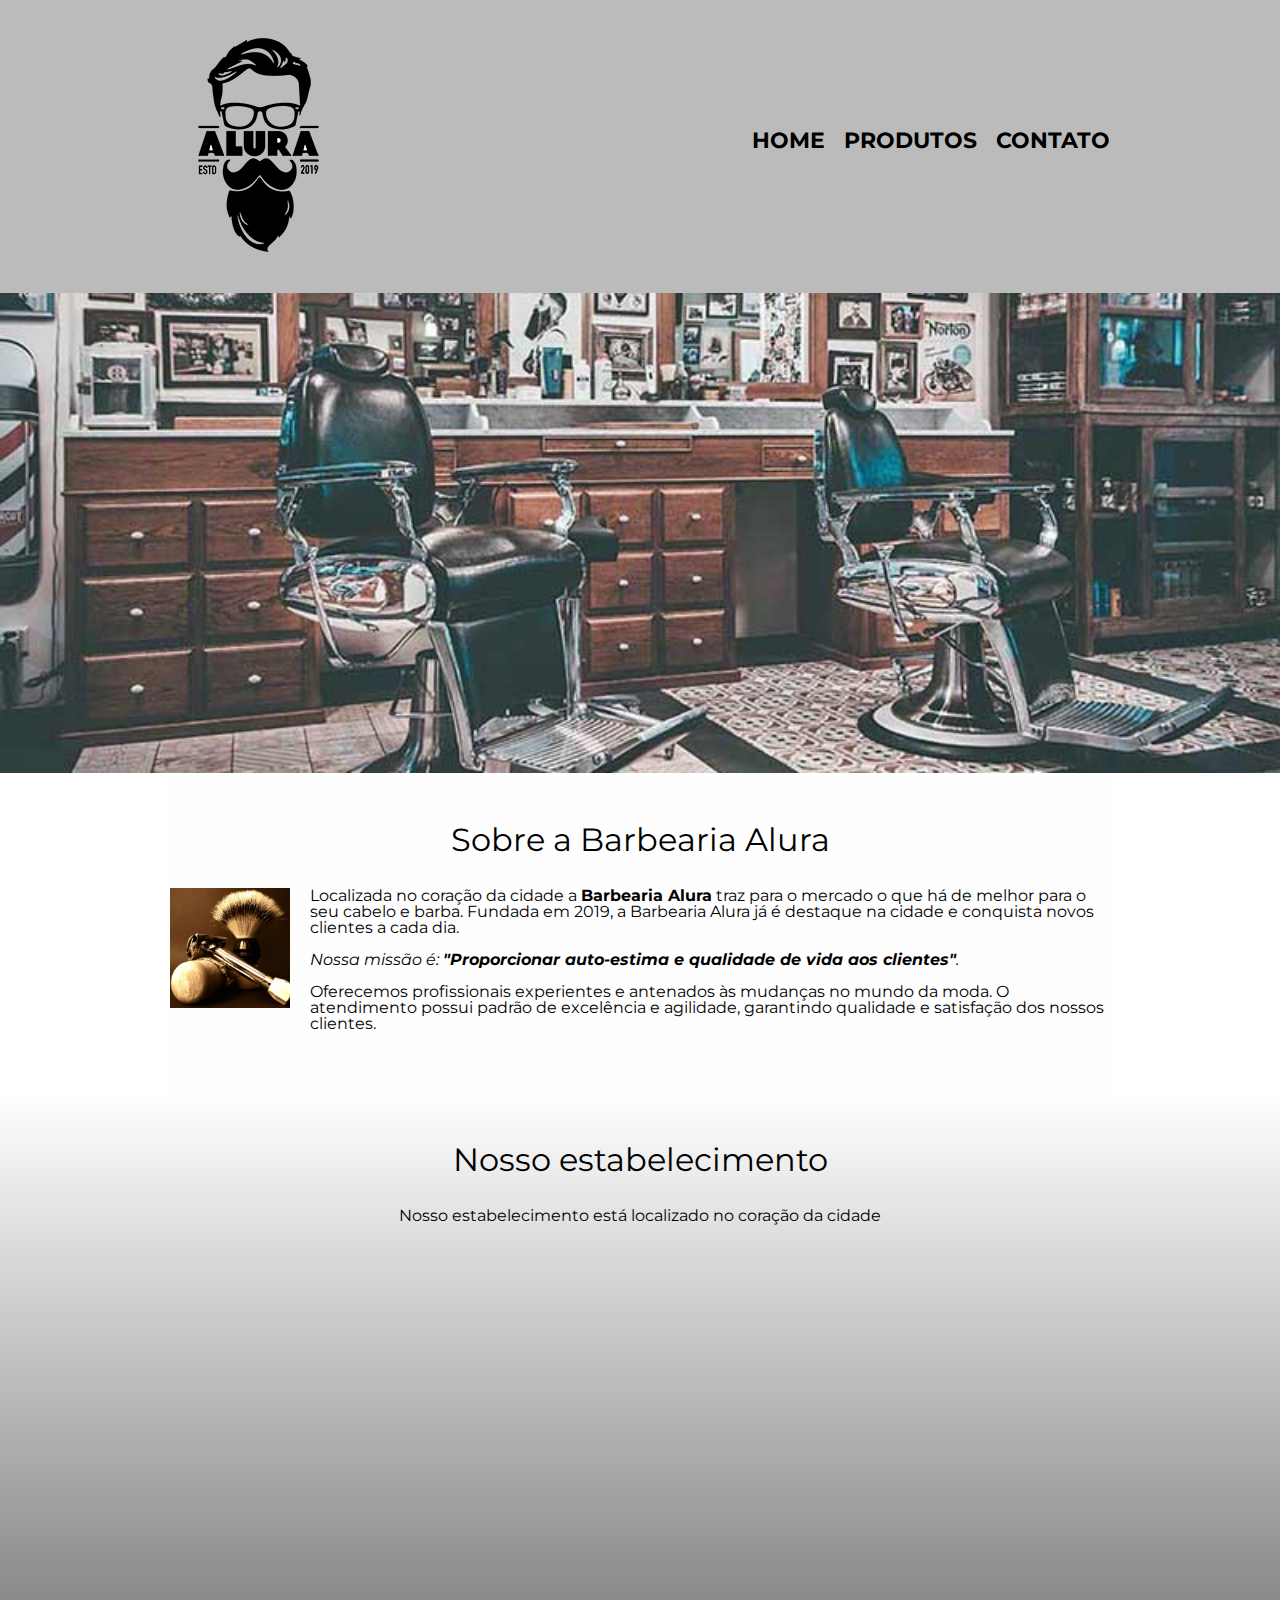
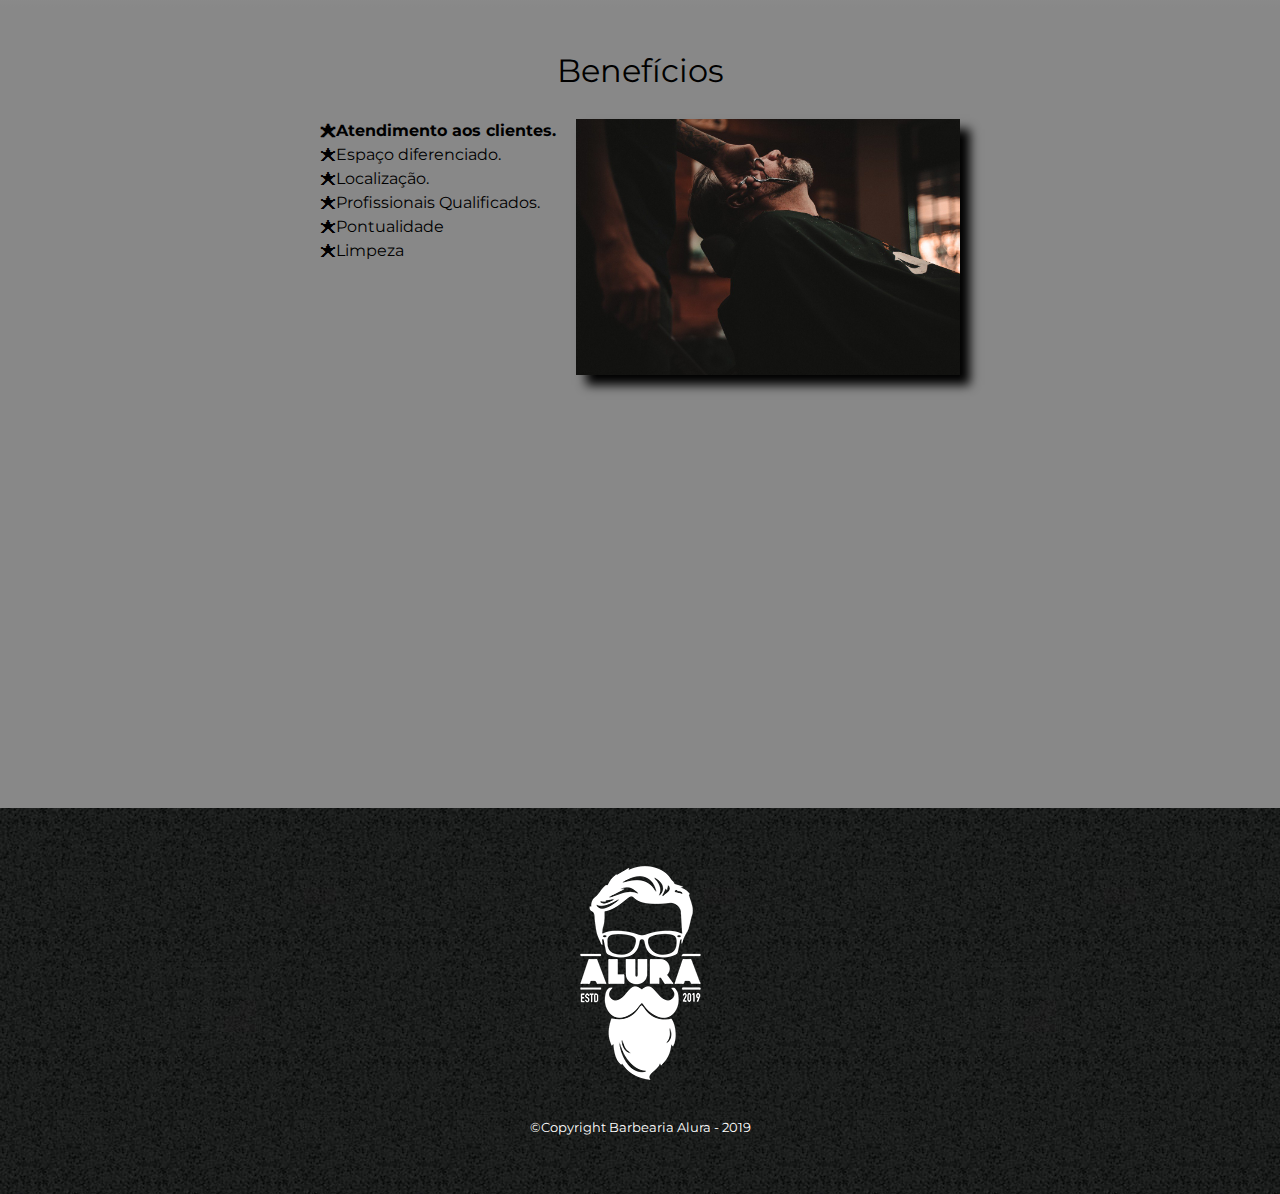
<file: HTML5 e CSS3/index.html>
<!DOCTYPE html>
<html lang="pt-br">

<head>
	<meta charset="UTF-8">
	<meta name="viewport" content="width=device-width">
	<title>Barbearia Alura</title>
	<link rel="stylesheet" href="css/reset.css">
	<link rel="stylesheet" href="css/style.css">
	<link href="https://fonts.googleapis.com/css?family=Montserrat&display=swap" rel="stylesheet">

</head>

<body>
	<header>
		<div class="caixa">
			<h1><img src="imagens/logo.png"></h1>

			<nav>
				<ul>
					<li><a href="index.html">Home</a></li>
					<li><a href="produtos.html">Produtos</a></li>
					<li><a href="contato.html">Contato</a></li>
				</ul>
			</nav>
		</div>
	</header>

	<img id="banner" src="imagens/banner.jpg">

	<main>
		<section class="principal">

			<h2 class="titulo-principal">Sobre a Barbearia Alura</h2>

			<img class="utensilios" src="imagens/utensilios.jpg" alt="Utensilios de um barbeiro">

			<p>Localizada no coração da cidade a <strong>Barbearia Alura</strong> traz para o mercado o que há de melhor
				para o seu cabelo e barba. Fundada em 2019, a Barbearia Alura já é destaque na cidade e conquista novos
				clientes a cada dia.</p>

			<p id="missao"><em>Nossa missão é: <strong>"Proporcionar auto-estima e qualidade de vida aos
						clientes"</strong>.</em></p>

			<p>Oferecemos profissionais experientes e antenados às mudanças no mundo da moda. O atendimento possui
				padrão de excelência e agilidade, garantindo qualidade e satisfação dos nossos clientes.</p>
		</section>

		<section class="mapa">
			<h3 class="titulo-principal">Nosso estabelecimento</h3>
			<p>Nosso estabelecimento está localizado no coração da cidade</p>

			<div class="mapa-conteudo">
				<iframe 
				src="https://www.google.com/maps/embed?pb=!1m18!1m12!1m3!1d3074.7085846641835!2d-46.635941087627295!3d-23.587677021285337!2m3!1f0!2f0!3f0!3m2!1i1024!2i768!4f13.1!3m3!1m2!1s0x0%3A0xab35da2f5ca62674!2sCaelum%20-%20Escola%20de%20Tecnologia!5e0!3m2!1spt-BR!2sbr!4v1617811447216!5m2!1spt-BR!2sbr"
				width="100%" height="300" style="border:0;" allowfullscreen="" loading="lazy"></iframe>
			</div>

		</section>

		<section class="beneficios">
			<h3 class="titulo-principal">Benefícios</h3>

			<div class="conteudo-beneficios">
				<ul class="lista-beneficios">
					<li class="itens">Atendimento aos clientes.</li>
					<li class="itens">Espaço diferenciado.</li>
					<li class="itens">Localização.</li>
					<li class="itens">Profissionais Qualificados.</li>
					<li class="itens">Pontualidade</li>
					<li class="itens">Limpeza</li>
				</ul><img src="imagens/beneficios.jpg" class="imagem-beneficios">
			</div>

			<div class="video">
				<iframe width="100%" height="315" src="https://www.youtube.com/embed/wcVVXUV0YUY" frameborder="0"
					allow="accelerometer; autoplay; encrypted-media; gyroscope; picture-in-picture"
					allowfullscreen></iframe>
			</div>
		</section>
	</main>

	<footer>
		<img src="imagens/logo-branco.png">
		<p class="copyright">&copy;Copyright Barbearia Alura - 2019 </p>
	</footer>
</body>

</html>


















<!-- Revisão de Códigos e Tags Aprendidos

<link-real="stylesheet" href=""> == folha de estilo referenciada

<div></div> dividir o conteúdo
dentro da tag, por "class" para faciltiar estilização no CSS

<ul></ul> == Lista HTML não ordenada

-->
</file>
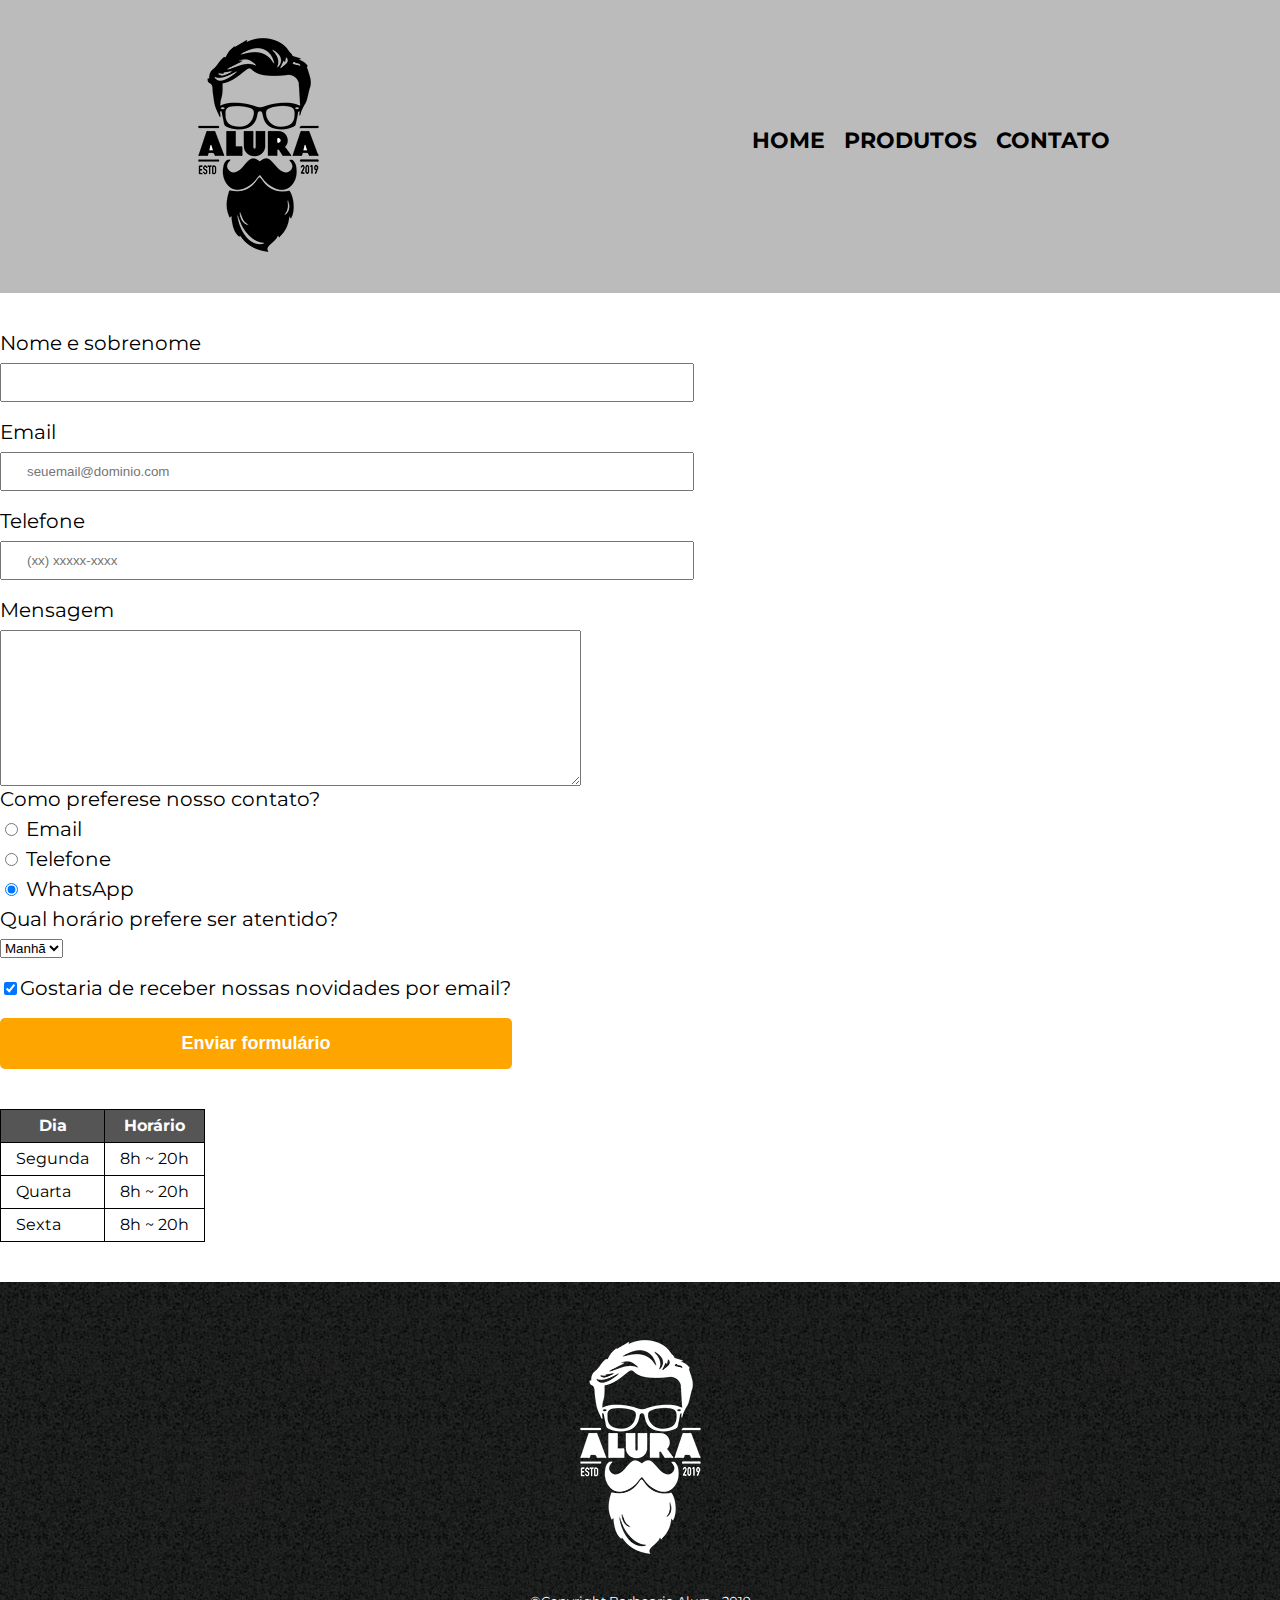
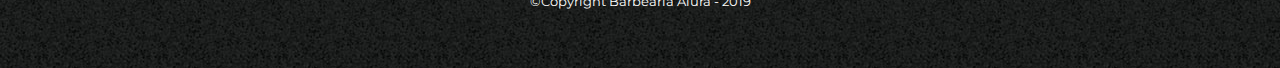
<file: HTML5 e CSS3/contato.html>
<!doctype html>
<html>
    <head>
        <meta charset="utf-8">
        <title>Contato - Barbearia Alura</title>

        <link rel="stylesheet" href="css/reset.css">
        <link rel="stylesheet" href="css/style.css">
        <link href="https://fonts.googleapis.com/css?family=Montserrat&display=swap" rel="stylesheet">
    </head>
    <body>
        <header>
            <div class="caixa">
                <h1><img src="imagens/logo.png" alt="Logo da Barbearia Alura"></h1>
                
                <nav>
                    <ul>
                        <li><a href="index.html">Home</a></li>
                        <li><a href="produtos.html">Produtos</a></li>
                        <li><a href="contato.html">Contato</a></li>
                    </ul>
                </nav>
            </div>
        </header>

        <main>
            <form>
                <label for="nomesobrenome">Nome e sobrenome</label>
                <input type="text" id="nomesobrenome" class="input-padrao" required>

                <label for="email">Email </label>
                <input type="email" id="email" class="input-padrao" required placeholder="seuemail@dominio.com">

                <label for="telefone">Telefone</label>
                <input type="tel" id="telefone" class="input-padrao" required placeholder="(xx) xxxxx-xxxx">

                <label for="mensagem">Mensagem</label>
                <textarea cols="70" rows="10" id="mensagem"></textarea class="input-padrao" required>

                <fieldset>
                    <legend>Como preferese nosso contato?</legend>
                    <label for="radio-email">
                        <input type="radio" name="contato" value="email" id="radio-email"> Email</label>
                    
                    <label for="radio-telefone">
                        <input type="radio" name="contato" value="telefone" id="radio-telefone"> Telefone</label>
                    
                    <label for="radio-whatsapp">
                        <input type="radio" name="contato" value="whatsApp" id="radio-whatsapp" checked> WhatsApp</label>
                    
                </fieldset>
                
                <fieldset>
                    <legend>Qual horário prefere ser atentido?</legend>
                    <select>
                        <option>Manhã</option>
                        <option>Tarde</option>
                        <option>Noite</option>
                    </select>
                </fieldset>

                <label class="checkbox"><input type="checkbox" checked>Gostaria de receber nossas novidades por email?</label>

                <input type="submit" value="Enviar formulário" class="enviar">
            </form>

            <table>
                <thead>
                    <tr>
                        <th>Dia</th>
                        <th>Horário</th>
                    </tr>
                </thead>
                <tbody>
                    <tr>
                        <td>Segunda</td>
                        <td>8h ~ 20h</td>
                    </tr>
                    <tr>
                        <td>Quarta</td>
                        <td>8h ~ 20h</td>
                    </tr>
                    <tr>
                        <td>Sexta</td>
                        <td>8h ~ 20h</td>
                    </tr>
                </tbody>
            </table>
   
        </main>

        <footer>
            <img src="imagens/logo-branco.png" alt="Logo da Barbearia Alura">
            <p class="copyright">&copy;Copyright Barbearia Alura - 2019 </p>
        </footer>
    </body>
</html>
</file>
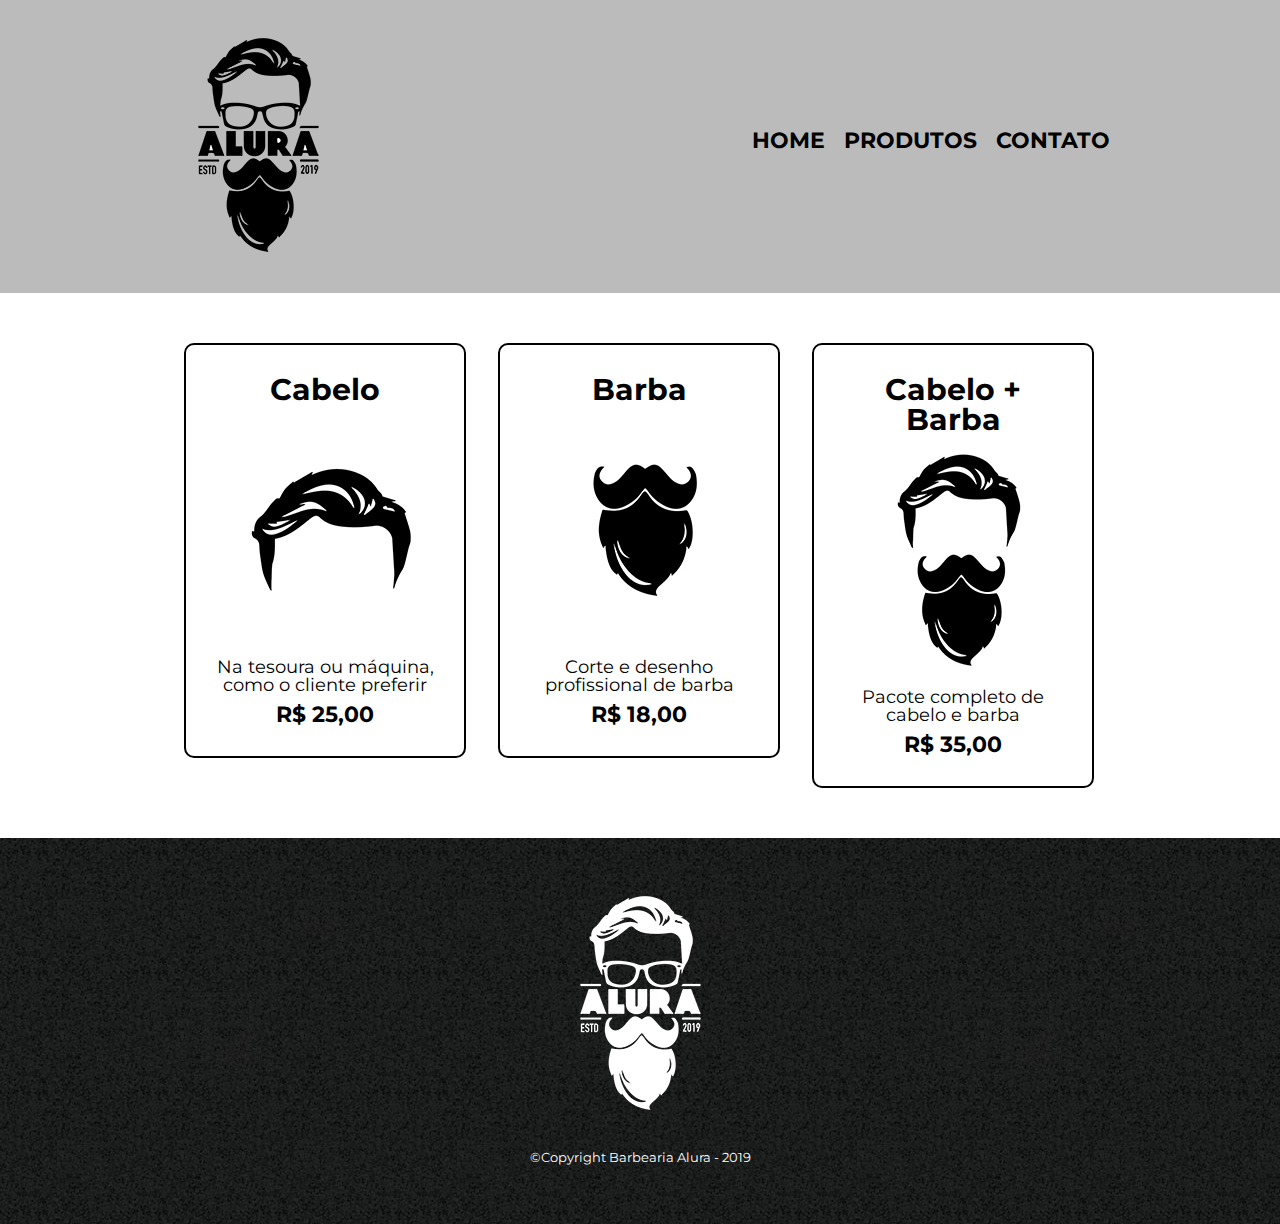
<file: HTML5 e CSS3/produtos.html>
<!doctype html>
<html>
    <head>
        <meta charset="utf-8">
        <title>Produtos - Barbearia Alura</title>

        <link rel="stylesheet" href="css/reset.css">
        <link rel="stylesheet" href="css/style.css">
        <link href="https://fonts.googleapis.com/css?family=Montserrat&display=swap" rel="stylesheet">
    </head>
    <body>
        <header>
            <div class="caixa">
                <h1><img src="imagens/logo.png"></h1>
                
                <nav>
                    <ul>
                        <li><a href="index.html">Home</a></li>
                        <li><a href="produtos.html">Produtos</a></li>
                        <li><a href="contato.html">Contato</a></li>
                    </ul>
                </nav>
            </div>
        </header>

        <main>
            <ul class="produtos">
                <li>
                    <h2>Cabelo</h2>
                    <img src="imagens/cabelo.jpg">
                    <p class="produto-descricao">Na tesoura ou máquina, como o cliente preferir</p>
                    <p class="produto-preco">R$ 25,00</p>
                </li>
                <li>
                    <h2>Barba</h2>
                    <img src="imagens/barba.jpg">
                    <p class="produto-descricao">Corte e desenho profissional de barba</p>
                    <p class="produto-preco">R$ 18,00</p>
                </li>
                <li>
                    <h2>Cabelo + Barba</h2>
                    <img src="imagens/cabelo+barba.jpg">
                    <p class="produto-descricao">Pacote completo de cabelo e barba</p>
                    <p class="produto-preco">R$ 35,00</p>
                </li>
            </ul>
        </main>

        <footer>
            <img src="imagens/logo-branco.png">
            <p class="copyright">&copy;Copyright Barbearia Alura - 2019 </p>

        </footer>
    </body>
</html>
</file>
<file: HTML5 e CSS3/css/style.css>
body {
    font-family: 'Montserrat', sans-serif;
}

header {
    background: #BBBBBB;
    padding: 20px 0;
}

.caixa {
    position: relative;
    width: 940px;
    margin: 0 auto;
}

nav {
    position: absolute;
    top: 110px;
    right: 0px;

}

nav li {
    display: inline;
    margin: 0 0 0 15px;
}

nav a {
    text-transform: uppercase;
    color: #000000;
    font-weight: bold;
    font-size: 22px;
    text-decoration: none;
}

nav a:hover {
    color: #c78c19;
    text-decoration: underline;
    
}

.produtos {
    width: 940px;
    margin: 0 auto;
    padding: 50px  0;
}

.produtos li {
    display: inline-block;
    text-align: center;
    width: 30%;
    vertical-align: top;
    margin: 0 1.5%;
    padding: 30px 20px;
    box-sizing: border-box;
    border: 2px solid #000000;
    border-radius: 10px;
}

.produtos li:hover {
    border-color: #C78C19;
}

.produtos li:active {
    border-color: #088c19
}

.produtos li:hover h2 {
    font-size: 34px;
}

.produtos h2 {
    font-size: 30px;
    font-weight: bold;
}

.produto-descricao{
    font-size: 18px;
}

.produto-preco {
    font-size: 22px;
    font-weight: bold;
    margin-top: 10px;
}

footer {
    text-align: center;
    background: url(bg.jpg);
    padding: 40px 0;
}

.copyright {
    color: #FFFFFF;
    font-size: 13px;
    margin: 20px 0;
}


form {
    margin: 40px 0;
}

form label, form legend {
    display: block;
    font-size: 20px;
    margin: 0 0 10px;
}

.input-padrao {
    display: block;
    margin: 0 0 20px;
    padding: 10px 25px;
    width: 50%;
}

.checkbox {
    margin: 20px 0;
}

.enviar {
    width: 40%;
    padding: 15px 0;
    background: orange;
    color: white;
    font-weight: bold;
    font-size: 18px;
    border: none;
    border-radius: 5px;
    transition: 1s all;
    cursor: pointer;
}

.enviar:hover {
    background: darkorange;
    transform: scale(1.1);
}

table {
    margin: 20px 0 40px;
}

thead {
    background: #555555;
    color: white;
    font-weight: bold;
}

td, th {
    border: 1px solid #000000;
    padding: 8px 15px;
}

        /* css da página inicial */

#banner {
    width: 100%;   
}

.titulo-principal {
    text-align: center;
    font-size: 2em;
    margin: 0 0 1em;
    clear: left;
}
.principal {
    padding: 3em 0;
    background: #FEFEFE;
    width: 940px;
    margin: 0 auto;

}

.principal p {
    margin: 0 0 1em;
}

.principal strong {
    font-weight: bold;
}

.principal em {
    font-style: italic;
}

.utensilios{
    width: 120px;
    float: left;
    margin: 0 20px 20px 0;
}

.mapa {
    padding: 3em 0;
    background: linear-gradient(#FEFEFE, #888888)  ;
}

.mapa-conteudo {
    width: 940px;
    margin: 0 auto;
}

.mapa p {
    margin: 0 0 2em;
    text-align: center;
}

.beneficios {
    padding: 3em 0;
    background: #888888;

}

.conteudo-beneficios {
    width: 640px;
    margin: 0 auto;
}

.lista-beneficios {
    width: 40%;
    display: inline-block;
    vertical-align: top;
}

.itens {
    line-height: 1.5;
}

.itens:before{
    content: "🟊";
}

.itens:first-child {
    font-weight: bold;
}

.imagem-beneficios {
    width: 60%;
    opacity: 1;
    transition: 400ms;    
    box-shadow: 10px 10px 10px 0 #000000;
}

.imagem-beneficios:hover{
    opacity: 0.3;;
}
.video {
    width: 560px;
    margin: 2em auto;
}

@media screen and (max-width: 480px) {
    .caixa, .principal, .conteudo-beneficios, .mapa-conteudo, .video {
        width: auto;
    }

    h1 {
        text-align: center;        
    }

    nav {
        position: static;
    }

    .lista-beneficios, .imagem-beneficios {
        width: 100%;
    }
}
</file>
